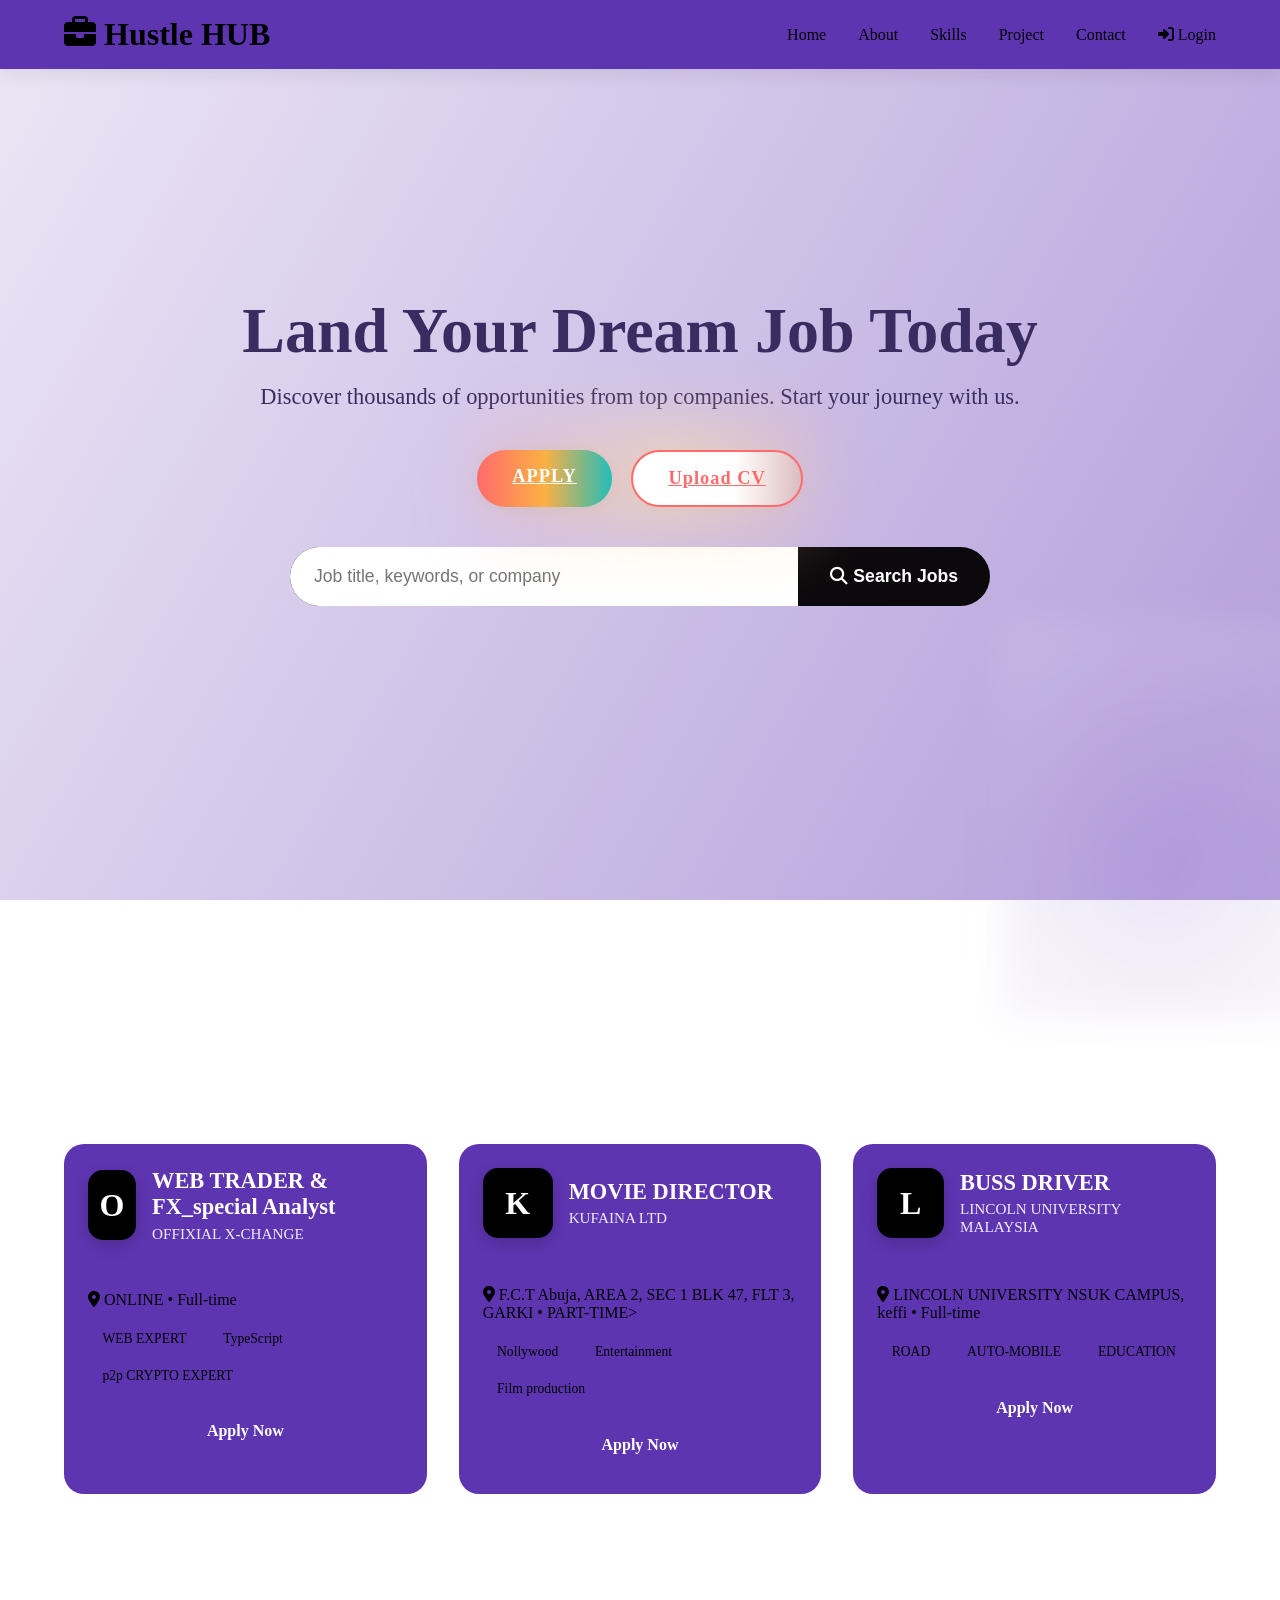
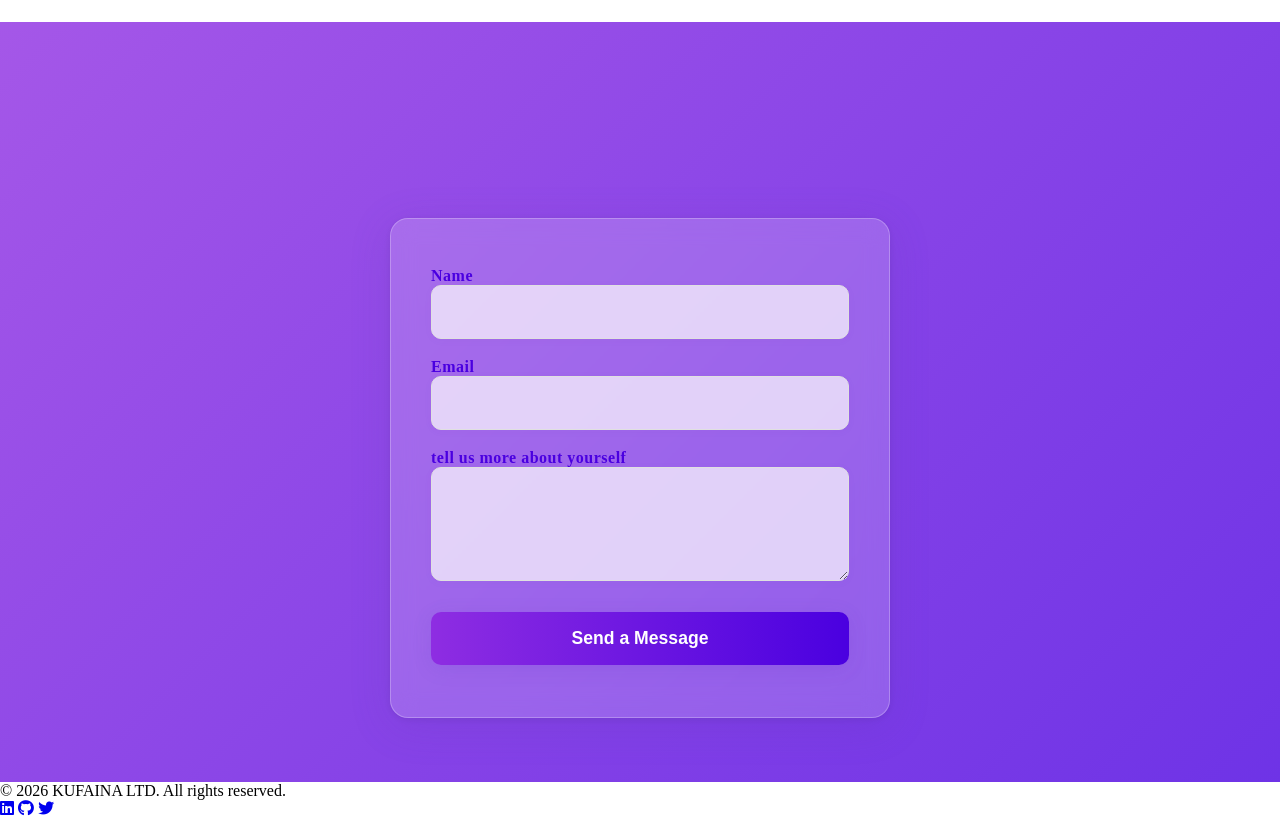
<file: index.html>
<!DOCTYPE html>
<html lang="en">
<head>
    <meta charset="UTF-8">
    <meta name="viewport" content="width=device-width, initial-scale=1.0">
    <title>HustleHUB - Find Your Dream Job</title>
    <link href="https://fonts.googleapis.com/css2?family=Poppins:wght@300;400;500;600;700&display=swap" rel="stylesheet">
    <link rel="stylesheet" href="https://cdnjs.cloudflare.com/ajax/libs/font-awesome/6.5.0/css/all.min.css">
    <link rel="stylesheet" href="style.css">
</head>
<body>
    <!-- Navbar -->
    <header>
        <nav>
            <div class="logo">
                <i class="fas fa-briefcase"></i> Hustle HUB
            </div>
            <div class="nav-links">
                <a href="home.html">Home</a>
                <a href="#About">About</a>
                <a href="#skills">Skills</a>
                <a href="#project">Project</a>
                <a href="#contact">Contact</a>
                <a href="login.html" class="login-link"><i class="fas fa-sign-in-alt"></i> Login</a>
            </div>
        </nav>
    </header>
    <!-- Hero Section -->
    <section class="hero">
        <div class="hero-content">
            <h1>Land Your Dream Job Today</h1>
            <p>Discover thousands of opportunities from top companies. Start your journey with us.</p>
            <div class="cta-buttons">
                    <a href="apply.html" class="btn-primary">APPLY</a>
                    <a href="your-resume.pdf" class="btn-outline" Upload>Upload CV</a>
                </div>
                <div class="search-bar">
                <input type="text" 
                id="searchinput" placeholder="Job title, keywords, or company">
                <button type="button" id="searchBtn"><i class="fas fa-search"></i> Search Jobs</button>
            </div>
            <div id="result"></div>
        </div>
    </section>
    <!-- Featured Jobs -->
    <section class="jobs-section">
        <h2 class="section-title">Featured Jobs</h2>
        <div class="jobs-grid">
            <!-- Job Card 1 -->
            <div class="job-card">
                <div class="job-header">
                    <div class="company-logo">O</div>
                    <div class="job-info">
                        <h3>WEB TRADER & FX_special Analyst</h3>
                        <p>OFFIXIAL X-CHANGE</p>
                    </div>
                </div>
                <div class="job-body">
                    <p><i class="fas fa-map-marker-alt"></i> ONLINE • Full-time</p>
                    <div class="job-tags">
                        <span class="tag">WEB EXPERT</span>
                        <span class="tag">TypeScript</span>
                        <span class="tag">p2p CRYPTO EXPERT</span>
                    </div>
                    <a href="#" class="apply-btn">Apply Now</a>
                </div>
            </div>
            <!-- Job Card 2 -->
            <div class="job-card">
                <div class="job-header">
                    <div class="company-logo">K</div>
                    <div class="job-info">
                        <h3>MOVIE DIRECTOR</h3>
                        <p>KUFAINA LTD</p>
                    </div>
                </div>
                <div class="job-body">
                    <p><i class="fas fa-map-marker-alt"></i> F.C.T Abuja, AREA 2, SEC 1 BLK 47, FLT 3, GARKI • PART-TIME></p>
                    <div class="job-tags">
                        <span class="tag">Nollywood</span>
                        <span class="tag">Entertainment</span>
                        <span class="tag">Film production</span>
                    </div>
                    <a href="#" class="apply-btn">Apply Now</a>
                </div>
            </div>
            <!-- Job Card 3 -->
            <div class="job-card">
                <div class="job-header">
                    <div class="company-logo">L</div>
                    <div class="job-info">
                        <h3>BUSS DRIVER</h3>
                        <p>LINCOLN UNIVERSITY MALAYSIA</p>
                    </div>
                </div>
                <div class="job-body">
                    <p><i class="fas fa-map-marker-alt"></i> LINCOLN UNIVERSITY NSUK CAMPUS, keffi • Full-time</p>
                    <div class="job-tags">
                        <span class="tag">ROAD</span>
                        <span class="tag">AUTO-MOBILE</span>
                        <span class="tag">EDUCATION</span>
                    </div>
                    <a href="#" class="apply-btn">Apply Now</a>
                </div>
            </div>
            <!-- Add more cards as needed -->
        </div>
    </section>
<!-- Contact -->
    <section id="contact" style="background: rgba(112, 13, 224, 0.808);">
        <h2 class="section-title">Get In Touch</h2>
        <div class="contact-form">
            <form id="contactForm">
                <div class="form-group">
                    <label>Name</label>
                    <input type="text" name="name" required>
                </div>
                <div class="form-group">
                    <label>Email</label>
                    <input type="email" name="email" required>
                </div>
                <div class="form-group">
                    <label>tell us more about yourself</label>
                    <textarea name="message" rows="4" required></textarea>
                </div>
                <button type="submit" class="btn-primary" style="width: 100%;">Send a Message</button>
            </form>
            <div id="contactStatus" style="margin-top:12px;color:white;"></div>
        </div>
    </section>

    <!-- Footer -->
<footer>
    <section id="footer" style="background: rgba(112, 13, 224, 0.808);"></section>
        <p>&copy; 2026 KUFAINA LTD. All rights reserved.</p>
        <div class="social-links">
            <a href="#"><i class="fab fa-linkedin"></i></a>
            <a href="#"><i class="fab fa-github"></i></a>
            <a href="#"><i class="fab fa-twitter"></i></a>
        </div>
    </footer>

    <script src="main.js"></script>
</body>
</html>
</file>
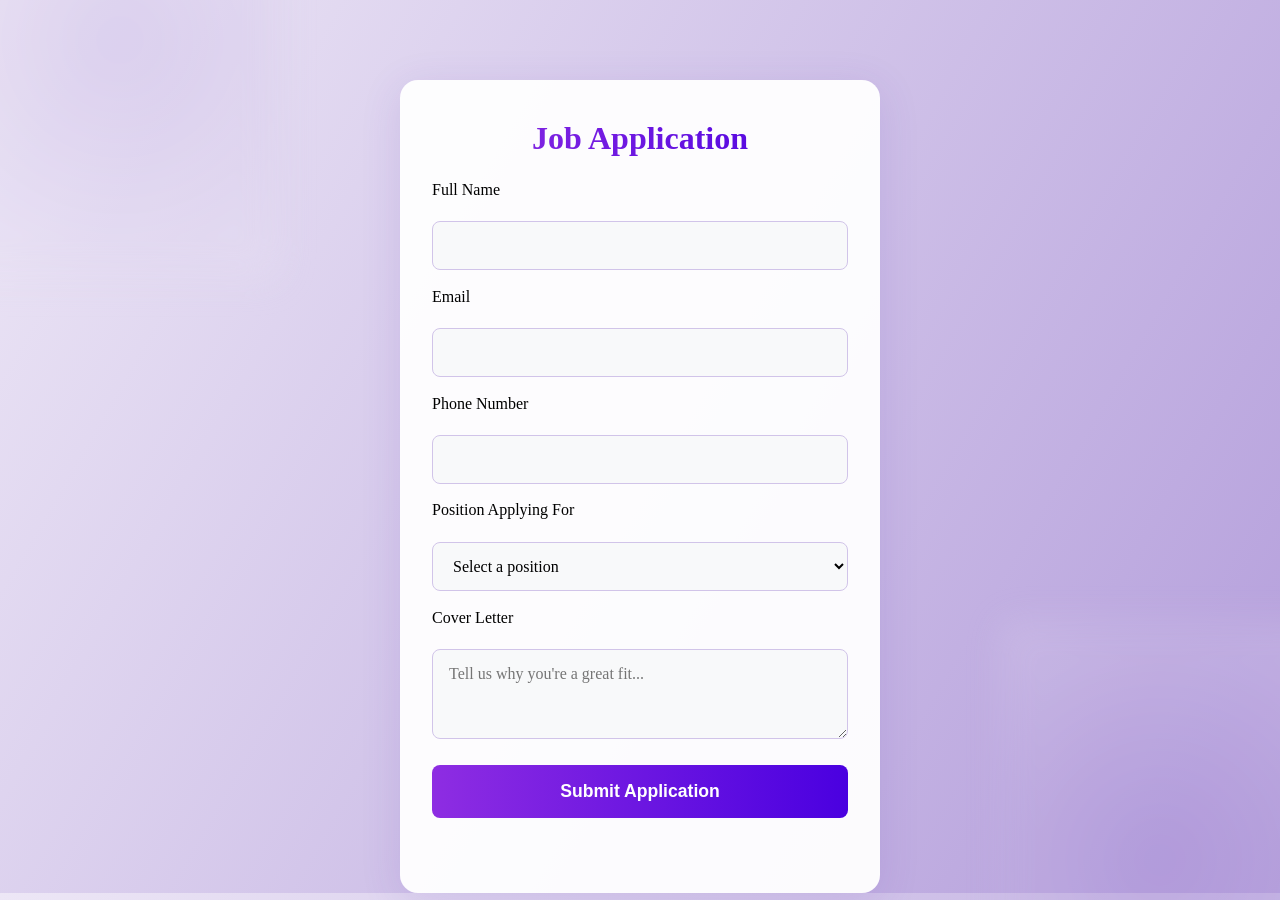
<file: apply.html>
<!DOCTYPE html>
<html lang="en">
<head>
    <meta charset="UTF-8">
    <meta name="viewport" content="width=device-width, initial-scale=1.0">
    <title>Apply - HustleHUB</title>
    <link rel="stylesheet" href="style.css">
    <style>
        body {
            background: linear-gradient(120deg, #ede7f6 0%, #b39ddb 100%);
        }
        .application-container {
            max-width: 480px;
            margin: 5rem auto 0 auto;
            background: rgba(255,255,255,0.95);
            border-radius: 18px;
            box-shadow: 0 8px 40px rgba(94,53,177,0.13);
            padding: 2.5rem 2rem 2rem 2rem;
            position: relative;
            animation: fadeInUp 1.2s cubic-bezier(0.68, -0.55, 0.27, 1.55);
        }
        .application-container h2 {
            text-align: center;
            margin-bottom: 1.5rem;
            font-size: 2rem;
            background: linear-gradient(90deg, #8e2de2, #4a00e0);
            -webkit-background-clip: text;
            background-clip: text;
            -webkit-text-fill-color: transparent;
            font-weight: 700;
        }
        .application-form {
            display: flex;
            flex-direction: column;
            gap: 1.1rem;
        }
        .application-form label {
            font-weight: 500;
            margin-bottom: 0.3rem;
        }
        .application-form input,
        .application-form textarea,
        .application-form select {
            padding: 0.9rem 1rem;
            border: 1px solid #d1c4e9;
            border-radius: 8px;
            font-size: 1rem;
            font-family: inherit;
            background: #f8f9fa;
            transition: border 0.3s;
        }
        .application-form input:focus,
        .application-form textarea:focus,
        .application-form select:focus {
            border: 1.5px solid #8e2de2;
            outline: none;
        }
        .application-form textarea {
            min-height: 90px;
            resize: vertical;
        }
        .application-btn {
            background: linear-gradient(90deg, #8e2de2, #4a00e0);
            color: #fff;
            border: none;
            border-radius: 8px;
            padding: 1rem;
            font-size: 1.1rem;
            font-weight: 600;
            cursor: pointer;
            transition: background 0.3s, transform 0.2s;
            margin-top: 0.5rem;
        }
        .application-btn:hover {
            background: linear-gradient(90deg, #4a00e0, #8e2de2);
            transform: translateY(-2px) scale(1.03);
        }
        .application-message {
            margin-top: 1.2rem;
            color: #4a00e0;
            font-weight: 600;
            text-align: center;
            letter-spacing: 0.5px;
            min-height: 1.5em;
        }
        @media (max-width: 600px) {
            .application-container {
                padding: 1.2rem 0.5rem;
                margin: 2rem 0 0 0;
            }
        }
    </style>
</head>
<body>
    <div class="application-container">
        <h2>Job Application</h2>
        <form class="application-form" id="applicationForm">
            <label for="fullname">Full Name</label>
            <input type="text" id="fullname" name="fullname" required>
            <label for="email">Email</label>
            <input type="email" id="email" name="email" required>
            <label for="phone">Phone Number</label>
            <input type="tel" id="phone" name="phone" required>
            <label for="position">Position Applying For</label>
            <select id="position" name="position" required>
                <option value="">Select a position</option>
                <option value="Web Trader & FX_special Analyst">Web Trader & FX_special Analyst</option>
                <option value="Movie Director">Movie Director</option>
                <option value="Bus Driver">Bus Driver</option>
                <option value="Other">Other</option>
            </select>
            <label for="cover">Cover Letter</label>
            <textarea id="cover" name="cover" placeholder="Tell us why you're a great fit..." required></textarea>
            <button type="submit" class="application-btn">Submit Application</button>
        </form>
        <div class="application-message" id="applicationMessage"></div>
    </div>
    <script>
        document.getElementById('applicationForm').addEventListener('submit', function(e) {
            e.preventDefault();
            // Optionally, you can add AJAX here to send data to a backend
            document.getElementById('applicationMessage').textContent = 'Application sent! Thank you for applying.';
            document.getElementById('applicationForm').reset();
        });
    </script>
</body>
</html>
</file>
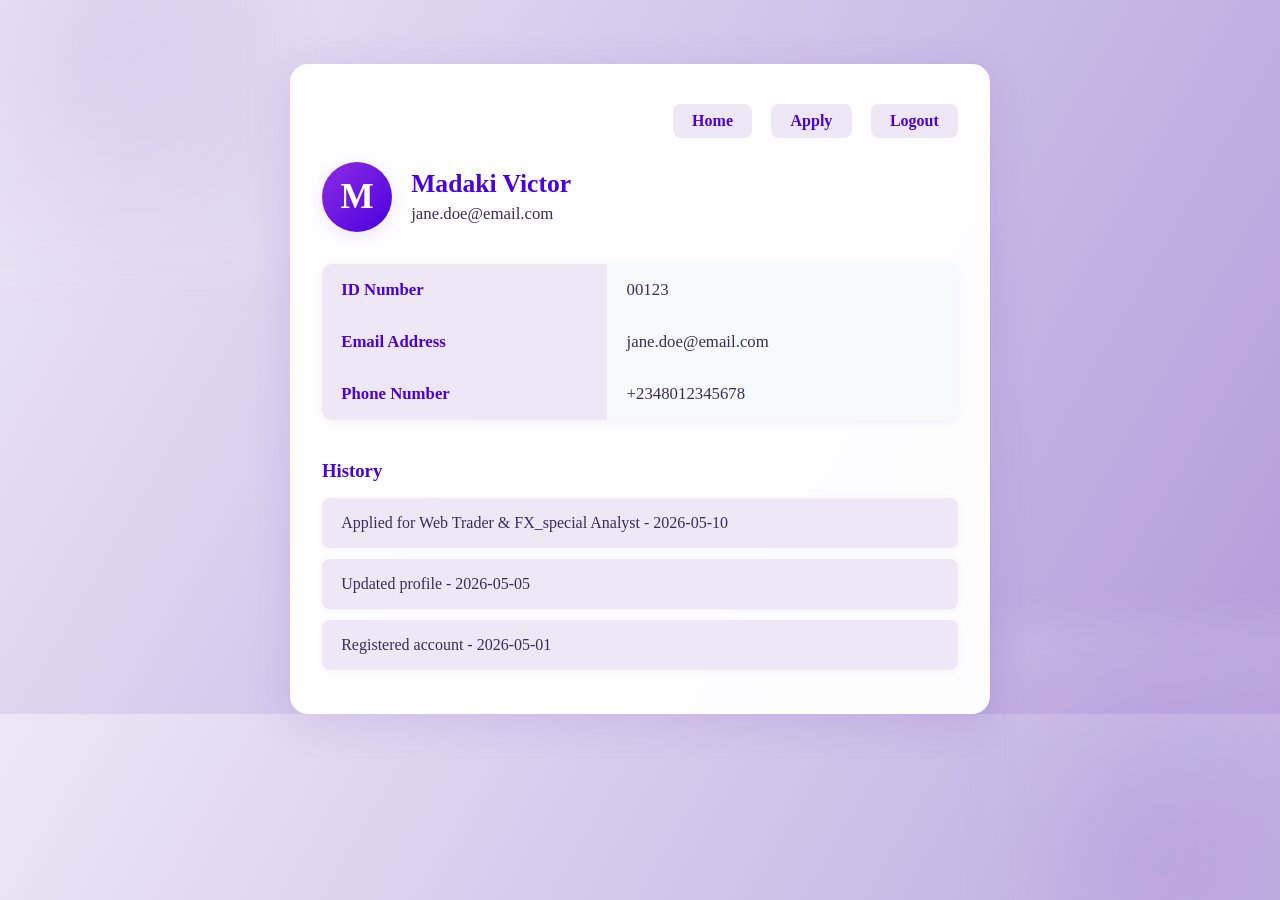
<file: home.html>
<!DOCTYPE html>
<html lang="en">
<head>
    <meta charset="UTF-8">
    <meta name="viewport" content="width=device-width, initial-scale=1.0">
    <title>User Home - HustleHUB</title>
    <link rel="stylesheet" href="style.css">
    <style>
        body {
            background: linear-gradient(120deg, #ede7f6 0%, #b39ddb 100%);
        }
        .user-home-container {
            max-width: 700px;
            margin: 4rem auto 0 auto;
            background: rgba(255,255,255,0.97);
            border-radius: 18px;
            box-shadow: 0 8px 40px rgba(94,53,177,0.13);
            padding: 2.5rem 2rem 2rem 2rem;
            position: relative;
            animation: fadeInUp 1.2s cubic-bezier(0.68, -0.55, 0.27, 1.55);
        }
        .user-home-header {
            display: flex;
            align-items: center;
            gap: 1.2rem;
            margin-bottom: 2rem;
        }
        .user-avatar {
            width: 70px;
            height: 70px;
            border-radius: 50%;
            background: linear-gradient(135deg, #8e2de2, #4a00e0);
            display: flex;
            align-items: center;
            justify-content: center;
            color: #fff;
            font-size: 2.2rem;
            font-weight: 700;
            box-shadow: 0 4px 18px rgba(142,45,226,0.13);
        }
        .user-info {
            flex: 1;
        }
        .user-info h2 {
            margin: 0 0 0.3rem 0;
            font-size: 1.6rem;
            color: #4a00e0;
        }
        .user-info p {
            margin: 0.1rem 0;
            color: #3a2c60;
            font-size: 1.05rem;
        }
        .user-table {
            width: 100%;
            border-collapse: collapse;
            margin: 2rem 0 1.5rem 0;
            background: #f8f9fa;
            border-radius: 10px;
            overflow: hidden;
            box-shadow: 0 2px 10px rgba(94,53,177,0.07);
        }
        .user-table th, .user-table td {
            padding: 1rem 1.2rem;
            text-align: left;
        }
        .user-table th {
            background: #ede7f6;
            color: #4a00e0;
            font-weight: 600;
            font-size: 1.05rem;
        }
        .user-table td {
            color: #3a2c60;
            font-size: 1.05rem;
        }
        .history-section {
            margin-top: 2.5rem;
        }
        .history-section h3 {
            color: #4a00e0;
            margin-bottom: 1rem;
        }
        .history-list {
            list-style: none;
            padding: 0;
        }
        .history-list li {
            background: #ede7f6;
            margin-bottom: 0.7rem;
            padding: 1rem 1.2rem;
            border-radius: 8px;
            color: #3a2c60;
            box-shadow: 0 1px 6px rgba(94,53,177,0.06);
        }
        .nav-links-home {
            display: flex;
            gap: 1.2rem;
            justify-content: flex-end;
            margin-bottom: 1.5rem;
        }
        .nav-links-home a {
            color: #4a00e0;
            text-decoration: none;
            font-weight: 600;
            padding: 0.5rem 1.2rem;
            border-radius: 8px;
            background: #ede7f6;
            transition: background 0.3s, color 0.3s;
        }
        .nav-links-home a:hover {
            background: #8e2de2;
            color: #fff;
        }
        @media (max-width: 600px) {
            .user-home-container {
                padding: 1.2rem 0.5rem;
                margin: 1.5rem 0 0 0;
            }
            .user-table th, .user-table td {
                padding: 0.7rem 0.5rem;
            }
        }
    </style>
</head>
<body>
    <div class="user-home-container">
        <div class="nav-links-home">
            <a href="index.html">Home</a>
            <a href="apply.html">Apply</a>
            <a href="logout.html">Logout</a>
        </div>
        <div class="user-home-header">
            <div class="user-avatar">U</div>
            <div class="user-info">
                <h2 id="userName">User Name</h2>
                <p id="userEmail">user@email.com</p>
            </div>
        </div>
        <table class="user-table">
            <tr><th>ID Number</th><td id="userId">00123</td></tr>
            <tr><th>Email Address</th><td id="userEmailTable">user@email.com</td></tr>
            <tr><th>Phone Number</th><td id="userPhone">+1234567890</td></tr>
        </table>
        <div class="history-section">
            <h3>History</h3>
            <ul class="history-list" id="userHistory">
                <li>Applied for Web Trader & FX_special Analyst - 2026-05-10</li>
                <li>Updated profile - 2026-05-05</li>
                <li>Registered account - 2026-05-01</li>
            </ul>
        </div>
    </div>
    <script>
        // Example: You can fetch user data from backend or localStorage here
        // For demo, static data is used
        const userData = {
            id: '00123',
            name: 'Madaki Victor',
            email: 'jane.doe@email.com',
            phone: '+2348012345678',
            history: [
                'Applied for Web Trader & FX_special Analyst - 2026-05-10',
                'Updated profile - 2026-05-05',
                'Registered account - 2026-05-01'
            ]
        };
        document.getElementById('userName').textContent = userData.name;
        document.getElementById('userEmail').textContent = userData.email;
        document.getElementById('userId').textContent = userData.id;
        document.getElementById('userEmailTable').textContent = userData.email;
        document.getElementById('userPhone').textContent = userData.phone;
        document.getElementById('userHistory').innerHTML = userData.history.map(h => `<li>${h}</li>`).join('');
        document.querySelector('.user-avatar').textContent = userData.name[0].toUpperCase();
    </script>
</body>
</html>
</file>
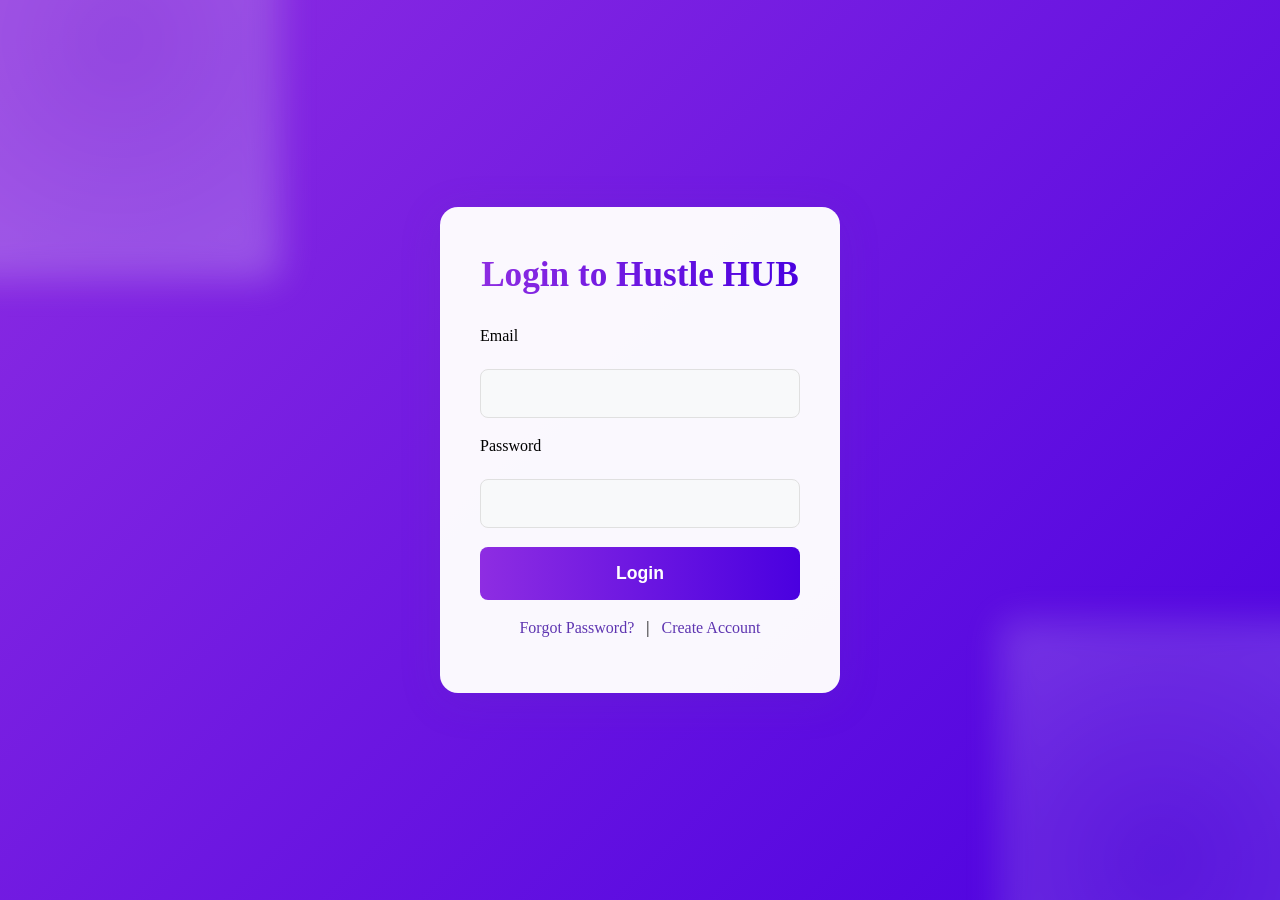
<file: login.html>
<!DOCTYPE html>
<html lang="en">
<head>
    <meta charset="UTF-8">
    <meta name="viewport" content="width=device-width, initial-scale=1.0">
    <title>Login - HustleHUB</title>
    <link rel="stylesheet" href="style.css">
    <style>
        body {
            min-height: 100vh;
            background: linear-gradient(135deg, #8e2de2 0%, #4a00e0 100%);
            display: flex;
            align-items: center;
            justify-content: center;
        }
        .login-container {
            background: rgba(255,255,255,0.97);
            border-radius: 18px;
            box-shadow: 0 8px 40px rgba(94,53,177,0.18);
            padding: 3rem 2.5rem 2.5rem 2.5rem;
            max-width: 400px;
            width: 100%;
            animation: loginPop 1.2s cubic-bezier(0.68, -0.55, 0.27, 1.55);
        }
        @keyframes loginPop {
            0% { transform: scale(0.7) translateY(-40px); opacity: 0; }
            80% { transform: scale(1.05) translateY(10px); opacity: 1; }
            100% { transform: scale(1) translateY(0); }
        }
        .login-container h2 {
            text-align: center;
            margin-bottom: 2rem;
            font-size: 2.2rem;
            background: linear-gradient(90deg, #8e2de2, #4a00e0);
            -webkit-background-clip: text;
            background-clip: text;
            -webkit-text-fill-color: transparent;
            font-weight: 700;
        }
        .login-form {
            display: flex;
            flex-direction: column;
            gap: 1.2rem;
        }
        .login-form label {
            font-weight: 500;
            margin-bottom: 0.3rem;
        }
        .login-form input {
            padding: 0.9rem 1rem;
            border: 1px solid #e0e0e0;
            border-radius: 8px;
            font-size: 1rem;
            font-family: inherit;
            background: #f8f9fa;
            transition: border 0.3s;
        }
        .login-form input:focus {
            border: 1.5px solid #8e2de2;
            outline: none;
        }
        .login-btn {
            background: linear-gradient(90deg, #8e2de2, #4a00e0);
            color: #fff;
            border: none;
            border-radius: 8px;
            padding: 1rem;
            font-size: 1.1rem;
            font-weight: 600;
            cursor: pointer;
            transition: background 0.3s, transform 0.2s;
        }
        .login-btn:hover {
            background: linear-gradient(90deg, #4a00e0, #8e2de2);
            transform: translateY(-2px) scale(1.03);
        }
        .login-links {
            text-align: center;
            margin-top: 1.2rem;
        }
        .login-links a {
            color: #5e35b1;
            text-decoration: none;
            font-weight: 500;
            margin: 0 0.5rem;
            transition: color 0.3s;
        }
        .login-links a:hover {
            color: #ff6b6b;
        }
        @media (max-width: 500px) {
            .login-container {
                padding: 2rem 1rem;
            }
        }
    </style>
</head>
<body>
    <div class="login-container">
        <h2>Login to Hustle HUB</h2>
        <form class="login-form" id="loginForm">
            <label for="email">Email</label>
            <input type="email" id="email" name="email" required>
            <label for="password">Password</label>
            <input type="password" id="password" name="password" required>
            <button type="submit" class="login-btn">Login</button>
        </form>
        <div class="login-links">
            <a href="#">Forgot Password?</a> |
            <a href="#">Create Account</a>
        </div>
        <div id="loginStatus" style="margin-top:1rem;color:#8e2de2;"></div>
    </div>
    <script>
        document.getElementById('loginForm').addEventListener('submit', function(e) {
            e.preventDefault();
            const email = document.getElementById('email').value;
            const password = document.getElementById('password').value;
            // Demo only: just show a message
            if(email === 'test@demo.com' && password === 'password') {
                document.getElementById('loginStatus').textContent = 'Login successful!';
            } else {
                document.getElementById('loginStatus').textContent = 'Invalid credentials.';
            }
        });
    </script>
</body>
</html>
</file>
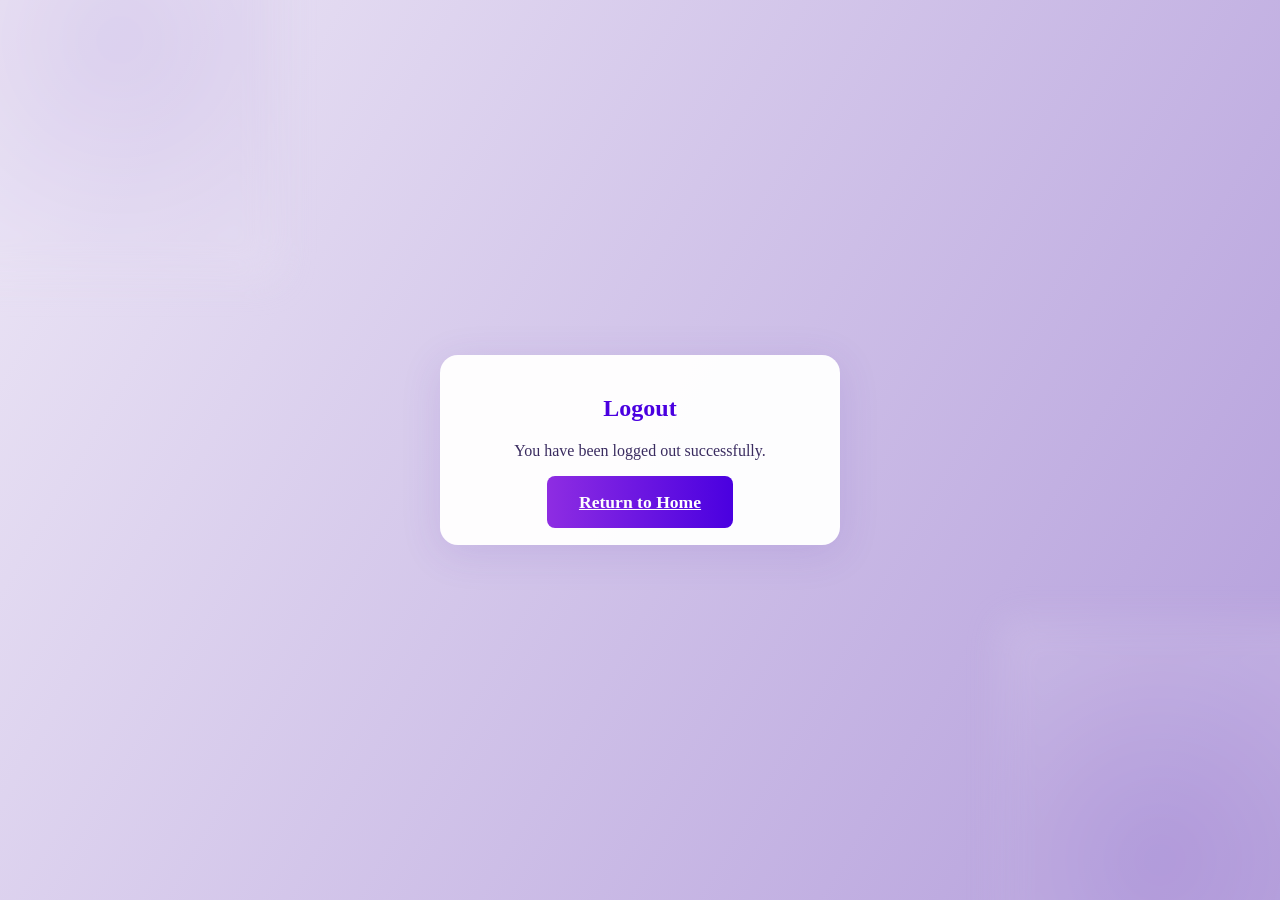
<file: logout.html>
<!DOCTYPE html>
<html lang="en">
<head>
    <meta charset="UTF-8">
    <meta name="viewport" content="width=device-width, initial-scale=1.0">
    <title>Logout - HustleHUB</title>
    <link rel="stylesheet" href="style.css">
    <style>
        body {
            background: linear-gradient(120deg, #ede7f6 0%, #b39ddb 100%);
            display: flex;
            align-items: center;
            justify-content: center;
            min-height: 100vh;
        }
        .logout-container {
            background: rgba(255,255,255,0.97);
            border-radius: 18px;
            box-shadow: 0 8px 40px rgba(94,53,177,0.13);
            padding: 2.5rem 2rem 2rem 2rem;
            max-width: 400px;
            width: 100%;
            text-align: center;
            animation: fadeInUp 1.2s cubic-bezier(0.68, -0.55, 0.27, 1.55);
        }
        .logout-container h2 {
            color: #4a00e0;
            margin-bottom: 1.2rem;
        }
        .logout-container p {
            color: #3a2c60;
            margin-bottom: 2rem;
        }
        .logout-btn {
            background: linear-gradient(90deg, #8e2de2, #4a00e0);
            color: #fff;
            border: none;
            border-radius: 8px;
            padding: 1rem 2rem;
            font-size: 1.1rem;
            font-weight: 600;
            cursor: pointer;
            transition: background 0.3s, transform 0.2s;
        }
        .logout-btn:hover {
            background: linear-gradient(90deg, #4a00e0, #8e2de2);
            transform: translateY(-2px) scale(1.03);
        }
    </style>
</head>
<body>
    <div class="logout-container">
        <h2>Logout</h2>
        <p>You have been logged out successfully.</p>
        <a href="index.html" class="logout-btn">Return to Home</a>
    </div>
</body>
</html>
</file>
<file: style.css>
/* Stylish CTA Buttons - Modern Palette & Graphics */
.cta-buttons {
    display: flex;
    gap: 1.2rem;
    justify-content: center;
    margin: 2.2rem 0 2.5rem 0;
    flex-wrap: wrap;
    animation: fadeInUp 1.1s cubic-bezier(0.68, -0.55, 0.27, 1.55);
    position: relative;
    z-index: 2;
}
.cta-buttons::before {
    content: '';
    position: absolute;
    left: 50%;
    top: 50%;
    width: 350px;
    height: 120px;
    background: radial-gradient(circle at 60% 40%, #ffe29f88 0%, #ffa99f33 80%, transparent 100%);
    filter: blur(30px);
    transform: translate(-50%, -50%);
    z-index: 1;
    pointer-events: none;
}
.cta-buttons .btn-primary {
    background: linear-gradient(90deg, #ff6b6b, #fcb045, #23bdb8);
    color: #fff;
    border: none;
    border-radius: 30px;
    padding: 1rem 2.2rem;
    font-size: 1.15rem;
    font-weight: 700;
    box-shadow: 0 4px 24px rgba(252,176,69,0.13), 0 1.5px 8px rgba(35,189,184,0.08);
    transition: background 0.3s, transform 0.2s, box-shadow 0.2s;
    cursor: pointer;
    letter-spacing: 1px;
    outline: none;
    position: relative;
    overflow: hidden;
    z-index: 2;
}
.cta-buttons .btn-primary:hover {
    background: linear-gradient(90deg, #23bdb8, #fcb045, #ff6b6b);
    transform: translateY(-3px) scale(1.07) rotate(-1deg);
    box-shadow: 0 8px 32px rgba(252,176,69,0.18), 0 2px 16px rgba(35,189,184,0.13);
}
.cta-buttons .btn-outline {
    background: linear-gradient(90deg, #fff 60%, #fcb04522 100%);
    color: #ff6b6b;
    border: 2px solid #ff6b6b;
    border-radius: 30px;
    padding: 1rem 2.2rem;
    font-size: 1.15rem;
    font-weight: 700;
    transition: background 0.3s, color 0.3s, border 0.3s, transform 0.2s, box-shadow 0.2s;
    cursor: pointer;
    letter-spacing: 1px;
    outline: none;
    position: relative;
    overflow: hidden;
    box-shadow: 0 2px 10px rgba(252,176,69,0.08);
    z-index: 2;
}
.cta-buttons .btn-outline:hover {
    background: linear-gradient(90deg, #ff6b6b, #fcb045);
    color: #fff;
    border: 2px solid #fcb045;
    transform: translateY(-3px) scale(1.07) rotate(1deg);
    box-shadow: 0 8px 32px rgba(252,176,69,0.18);
}
@media (max-width: 600px) {
    .cta-buttons {
        flex-direction: column;
        gap: 1rem;
        align-items: stretch;
    }
    .cta-buttons .btn-primary,
    .cta-buttons .btn-outline {
        width: 100%;
        text-align: center;
        padding-left: 0;
        padding-right: 0;
    }
    .cta-buttons::before {
        width: 90vw;
        height: 80px;
    }
}
#contact {
    background: linear-gradient(135deg, #8e2de2cc 0%, #4a00e0cc 100%) !important;
    padding: 5rem 0 4rem 0;
    position: relative;
    overflow: hidden;
}
.contact-form {
    background: rgba(255,255,255,0.18);
    box-shadow: 0 8px 40px rgba(94,53,177,0.18), 0 1.5px 8px rgba(0,0,0,0.08);
    border-radius: 18px;
    padding: 3rem 2.5rem 2.5rem 2.5rem;
    max-width: 500px;
    margin: 0 auto;
    backdrop-filter: blur(12px);
    border: 1.5px solid rgba(255,255,255,0.25);
    animation: fadeInUp 1.2s cubic-bezier(0.68, -0.55, 0.27, 1.55);
}
.contact-form label {
    color: #4a00e0;
    font-weight: 600;
    margin-bottom: 0.3rem;
    letter-spacing: 0.5px;
}
.contact-form input,
.contact-form textarea {
    width: 100%;
    padding: 1rem 1.1rem;
    border: 1.5px solid #e0e0e0;
    border-radius: 10px;
    font-family: inherit;
    font-size: 1.05rem;
    margin-bottom: 1.2rem;
    background: rgba(255,255,255,0.7);
    transition: border 0.3s, box-shadow 0.3s;
    box-shadow: 0 1.5px 8px rgba(94,53,177,0.04);
}
.contact-form input:focus,
.contact-form textarea:focus {
    border: 1.5px solid #8e2de2;
    outline: none;
    box-shadow: 0 2px 12px rgba(142,45,226,0.10);
}
.contact-form textarea {
    min-height: 100px;
    resize: vertical;
}
.contact-form .btn-primary {
    background: linear-gradient(90deg, #8e2de2, #4a00e0);
    color: #fff;
    border: none;
    border-radius: 10px;
    padding: 1rem;
    font-size: 1.1rem;
    font-weight: 600;
    cursor: pointer;
    transition: background 0.3s, transform 0.2s, box-shadow 0.2s;
    box-shadow: 0 4px 20px rgba(94,53,177,0.12);
    margin-top: 0.5rem;
}
.contact-form .btn-primary:hover {
    background: linear-gradient(90deg, #4a00e0, #8e2de2);
    transform: translateY(-2px) scale(1.03);
    box-shadow: 0 8px 32px rgba(142,45,226,0.18);
}
#contactStatus {
    margin-top: 1.2rem;
    color: #fff;
    font-weight: 500;
    text-align: center;
    letter-spacing: 0.5px;
    text-shadow: 0 1px 8px #4a00e0cc;
}
@media (max-width: 600px) {
    .contact-form {
        padding: 1.5rem 0.7rem;
    }
}
style.css
    :root {
            --primary: #5e35b1;     /* Deep purple */
            --secondary: #7b1fa2;   /* Slightly lighter purple */
            --accent: #ff6b6b;      /* Coral pink */
            --gradient-start: #8e2de2;
            --gradient-end: #4a00e0;
            --text-dark: #212121;
            --text-light: #ffffff;
            --bg-light: #f8f9fa;
            --card-shadow: 0 10px 30px rgba(0,0,0,0.15);
            --transition: all 0.4s cubic-bezier(0.25, 0.8, 0.25, 1);
        }
        * {
            margin: 0;
            padding: 0;
            box-sizing: border-box;
        }
.body-bg {
    font-family: 'Poppins', sans-serif;
    background: linear-gradient(120deg, #ece9f7 0%, #d1c4e9 100%);
    color: var(--text-dark);
    line-height: 1.6;
    min-height: 100vh;
    position: relative;
    overflow-x: hidden;
}
body::before {
    content: '';
    position: fixed;
    top: -120px;
    left: -120px;
    width: 400px;
    height: 400px;
    background: radial-gradient(circle at 60% 40%, #b39ddb 0%, #ede7f6 80%, transparent 100%);
    opacity: 0.25;
    z-index: 0;
    pointer-events: none;
    filter: blur(18px);
}
body::after {
    content: '';
    position: fixed;
    bottom: -120px;
    right: -120px;
    width: 400px;
    height: 400px;
    background: radial-gradient(circle at 40% 60%, #9575cd 0%, #ede7f6 80%, transparent 100%);
    opacity: 0.18;
    z-index: 0;
    pointer-events: none;
    filter: blur(18px);
}
        /* Navbar */
        header {
            position: fixed;
            top: 0;
            width: 100%;
            background:#5e35b1;
            backdrop-filter: blur(10px);
            box-shadow: 0 2px 20px rgba(0,0,0,0.1);
            z-index: 1000;
            transition: var(--transition);
        }
        nav {
            display: flex;
            justify-content: space-between;
            align-items: center;
            max-width: 1400px;
            margin: 0 auto;
            padding: 1rem 5%;
        }
        .logo {
            font-size: 2.0rem;
            font-weight: 700;
            background: #000000;
            -webkit-background-clip: text;
            background-clip: text;
            -webkit-text-fill-color: transparent;
            display: flex;
            align-items:normal;
            gap: 0.5rem;
        }
        .logo i {
            color:radial-gradient(circle at 60% 40%, #b39ddb 0%, #ede7f6 80%, transparent 100%);
        
        }
        .nav-links {
            display: flex;
            gap: 2rem;
        }
        .nav-links a {
            text-decoration: none;
            color: var(--text-dark);
            font-weight: 500;
            transition: var(--transition);
            position: relative;
        }
        .nav-links a:hover {
            color: var(--primary);
        }
        .nav-links a::after {
            content: '';
            position: absolute;
            bottom: -5px;
            left: 0;
            width: 0;
            height: 2px;
            background: var(--gradient-start);
            transition: var(--transition);
        }
        .nav-links a:hover::after {
            width: 100%;
        }
        .hero {
            min-height: 100vh;
            display: flex;
            align-items: center;
            justify-content: center;
            text-align: center;
            padding: 0 5%;
            background: linear-gradient(120deg, #ede7f6 0%, #b39ddb 100%);
            color: #3a2c60;
            position: relative;
            overflow: hidden;
        }
        .hero::before {
            content: '';
            position: absolute;
            top: 0; left: 0;
            width: 100%; height: 100%;
            background: url('https://www.transparenttextures.com/patterns/geometry2.png'), linear-gradient(120deg, #ede7f6cc 0%, #b39ddbcc 100%);
            opacity: 0.18;
            z-index: 1;
        }
        .hero-content {
            position: relative;
            z-index: 2;
            max-width: 900px;
        }
        .hero-content {
            position: relative;
            z-index: 2;
            max-width: 900px;
        }
        .hero h1 {
            font-size: 4rem;
            font-weight: 700;
            margin-bottom: 1rem;
            animation: fadeInUp 1s ease;
        }
        .hero p {
            font-size: 1.4rem;
            margin-bottom: 2.5rem;
            opacity: 0.9;
            animation: fadeInUp 1s ease 0.3s both;
        }
        .search-bar {
            display: flex;
            max-width: 700px;
            margin: 0 auto;
            background: rgba(3, 0, 0, 0.95);
            border-radius: 50px;
            overflow: hidden;
            box-shadow: var(--card-shadow);
            animation: fadeInUp 1s ease 0.6s both;
        }
        .search-bar input {
            flex: 1;
            padding: 1.2rem 1.5rem;
            border: none;
            outline: none;
            font-size: 1.1rem;
        }
        .search-bar button {
            padding: 0 2rem;
            background: linear-gradient(90deg, var(--gradient-start), var(--gradient-end));
            color: white;
            border: none;
            cursor: pointer;
            font-size: 1.1rem;
            font-weight: 600;
            transition: var(--transition);
        }
        .search-bar button:hover {
            transform: scale(1.05);
        }
        /* Featured Jobs Section */
        .jobs-section {
            padding: 8rem 5%;
            max-width: 1400px;
            margin: 0 auto;
        }
        .section-title {
            text-align: center;
            font-size: 2.8rem;
            margin-bottom: 4rem;
            background: linear-gradient(90deg, var(--gradient-start), var(--gradient-end));
            -webkit-background-clip: text;
            background-clip: text;
            -webkit-text-fill-color: transparent;
        }
        .jobs-grid {
            display: grid;
            grid-template-columns: repeat(auto-fit, minmax(340px, 1fr));
            gap: 2rem;
        }
        .job-card {
            background:  #5e35b1;
            border-radius: 20px;
            overflow: hidden;
            box-shadow: var(--card-shadow);
            transition: var(--transition);
        }
        .job-card:hover {
            transform: translateY(-15px);
            box-shadow: 0 20px 40px rgba(0,0,0,0.2);
        }
        .job-header {
            padding: 1.5rem;
            background: linear-gradient(135deg, var(--primary), var(--secondary));
            color: white;
            display: flex;
            align-items: center;
            gap: 1rem;
        }
        .company-logo {
            width: 70px;
            height: 70px;
            border-radius: 15px;
            background:black;
            display: flex;
            align-items: center;
            justify-content: center;
            font-size: 2rem;
            font-weight: bold;
            color: var(--primary);
            box-shadow: 0 5px 15px rgba(0,0,0,0.2);
        }
        .job-info h3 {
            font-size: 1.4rem;
            margin-bottom: 0.3rem;
        }
        .job-info p {
            opacity: 0.9;
            font-size: 0.95rem;
        }
        .job-body {
            padding: 1.5rem;
        }
        .job-tags {
            display: flex;
            flex-wrap: wrap;
            gap: 0.5rem;
            margin: 1rem 0;
        }
        .tag {
            padding: 0.4rem 0.9rem;
            background: var(--bg-light);
            border-radius: 30px;
            font-size: 0.85rem;
            color: var(--primary);
        }
        .apply-btn {
            display: block;
            width: 100%;
            padding: 1rem;
            text-align: center;
            background: linear-gradient(90deg, var(--accent), #ff8a80);
            color: white;
            text-decoration: none;
            font-weight: 600;
            border-radius: 10px;
            transition: var(--transition);
        }
        .apply-btn:hover {
            transform: translateY(-3px);
            box-shadow: 0 10px 20px rgba(255,107,107,0.3);
        }
        /* Animations */
        @keyframes fadeInUp {
            from {
                opacity: 0;
                transform: translateY(50px);
            }
            to {
                opacity: 1;
                transform: translateY(0);
            }
        }
        /* Responsive */
        @media (max-width: 768px) {
            .hero h1 {
                font-size: 3rem;
            }
            .search-bar {
                flex-direction: column;
                border-radius: 15px;
            }
            .search-bar button {
                border-radius: 0 0 15px 15px;
            }
            .nav-links {
                display: none; /* You can add a mobile menu toggle if needed */
            }
        }
</file>
